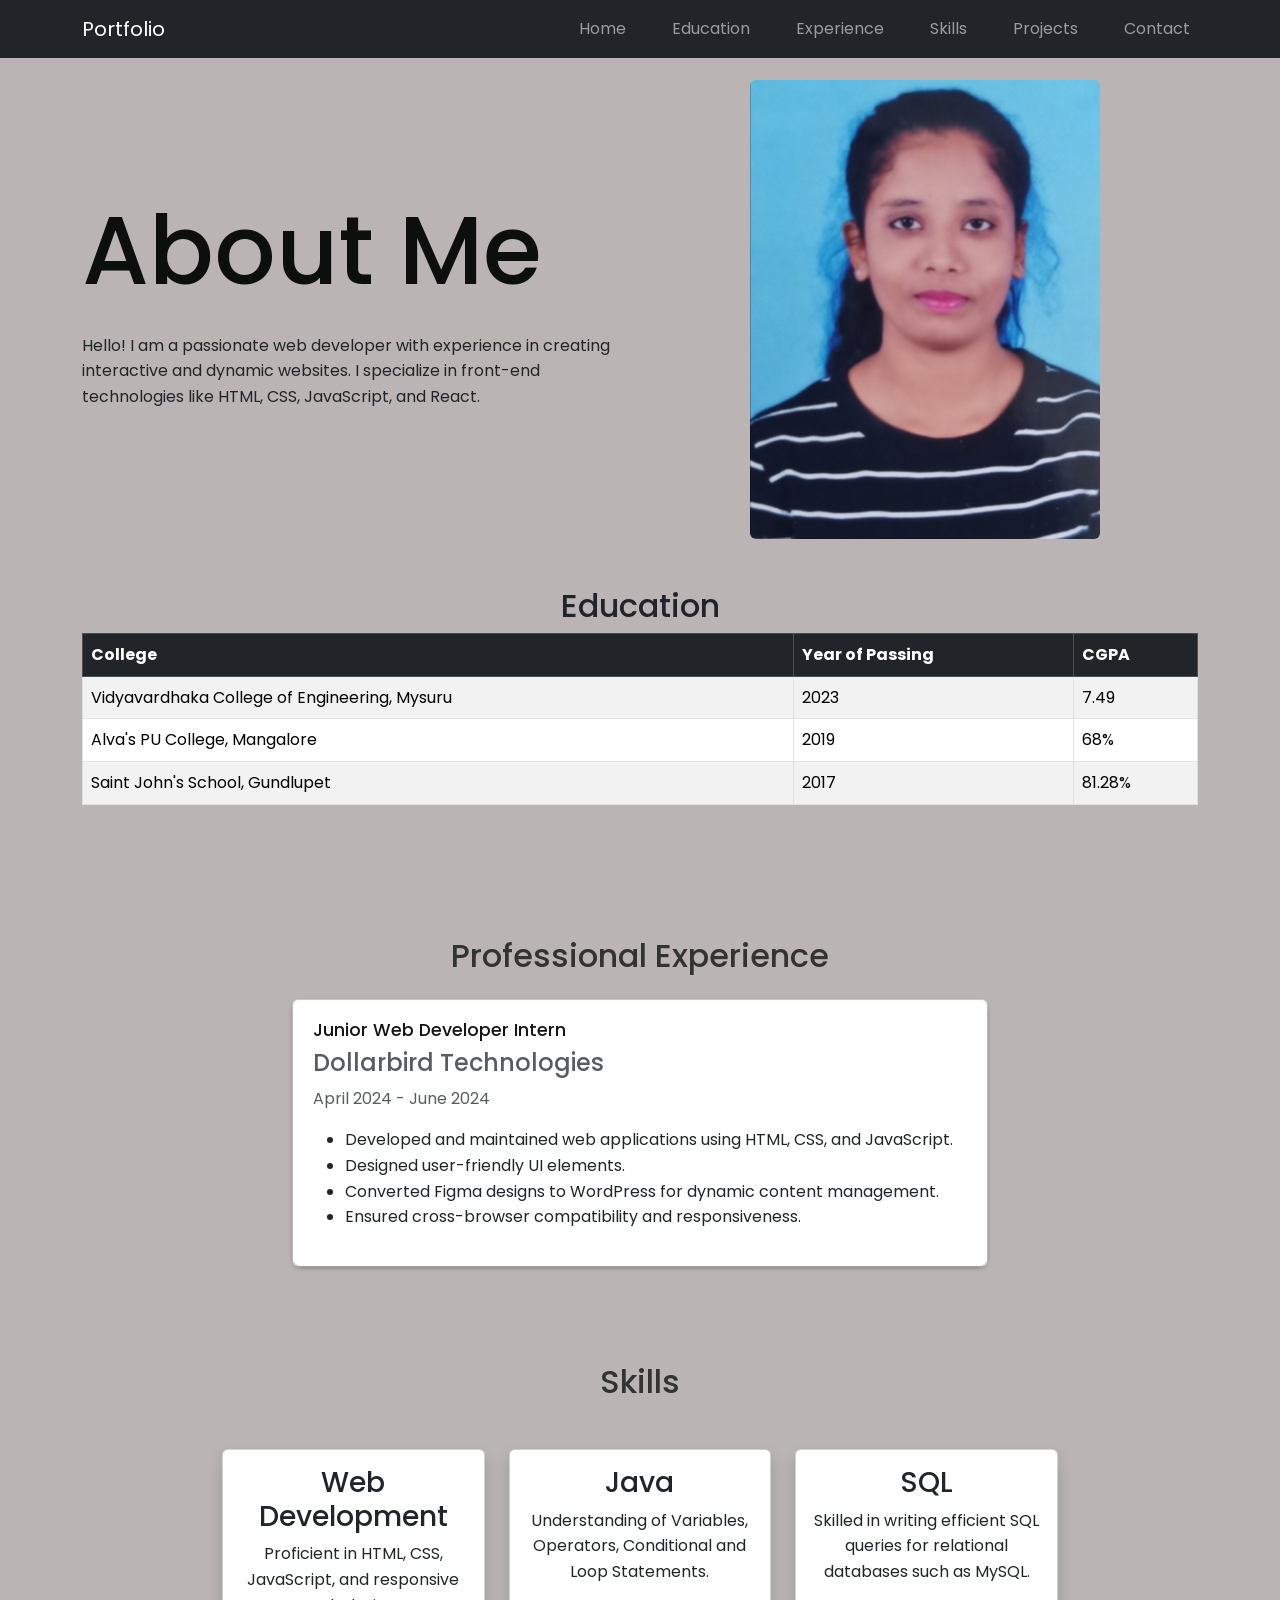
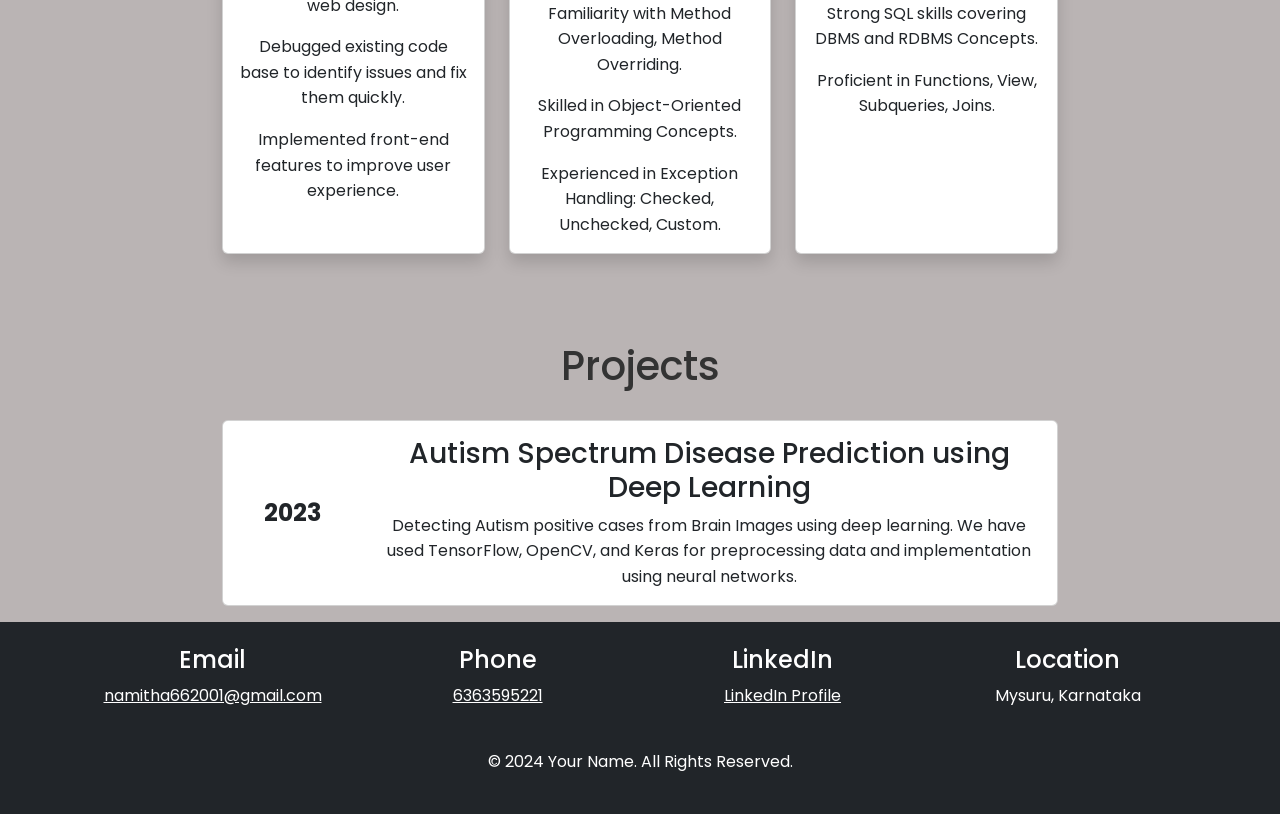
<file: portfolio(using html_css_bootstrap)/index.html>
<!DOCTYPE html>
<html lang="en">
<head>
  <meta charset="UTF-8">
  <meta name="viewport" content="width=device-width, initial-scale=1.0">
  <title>Personal Portfolio Website</title>
  <link href="https://cdn.jsdelivr.net/npm/bootstrap@5.3.0-alpha3/dist/css/bootstrap.min.css" rel="stylesheet">
  <link rel="stylesheet" href="assets/css/index.css">
</head>
<body>
  <!-- Navbar -->
  <nav class="navbar navbar-expand-lg navbar-dark bg-dark fixed-top">
    <div class="container">
      <a class="navbar-brand" href="#">Portfolio</a>
      <button class="navbar-toggler" type="button" data-bs-toggle="collapse" data-bs-target="#navbarNav">
        <span class="navbar-toggler-icon"></span>
      </button>
      <div class="collapse navbar-collapse" id="navbarNav">
        <ul class="navbar-nav ms-auto">
          <li class="nav-item"><a class="nav-link" href="#">Home</a></li>
          <li class="nav-item"><a class="nav-link" href="#education">Education</a></li>
          <li class="nav-item"><a class="nav-link" href="#experience-section">Experience</a></li>
          <li class="nav-item"><a class="nav-link" href="#skills-section">Skills</a></li>
          <li class="nav-item"><a class="nav-link" href="#projects-section">Projects</a></li>
          <li class="nav-item"><a class="nav-link" href="#footer-section">Contact</a></li>
        </ul>
      </div>
    </div>
  </nav>

<!-- about section -->

  <section class="about-section">
    <div class="container">
        <div class="row align-items-center">
          
            <div class="col-md-6 col-sm-12">
                <div class="content">
                    <h2 class="mb-4">About Me</h2>
                    <p>
                        Hello! I am a passionate web developer with experience in creating interactive and dynamic websites. I specialize in front-end technologies like HTML, CSS, JavaScript, and React.
                    </p>
                </div>
            </div>
            
            <div class="col-md-6 text-center">
                <div class="image">
                    <img src="assets/images/WhatsApp Image 2024-11-17 at 7.28.08 PM.jpeg" alt="Profile Image" class="img-fluid rounded">
                </div>
            </div>
        </div>
    </div>
</section>




  <!-- Education Section -->
  <section id="education" class="py-5">
    <div class="container">
      <h2 class="text-center">Education</h2>
      <div class="table-responsive">
        <table class="table table-striped table-bordered">
          <thead class="table-dark">
            <tr>
              <th>College</th>
              <th>Year of Passing</th>
              <th>CGPA</th>
            </tr>
          </thead>
          <tbody>
            <tr>
              <td>Vidyavardhaka College of Engineering, Mysuru</td>
              <td>2023</td>
              <td>7.49</td>
            </tr>
            <tr>
              <td>Alva's PU College, Mangalore</td>
              <td>2019</td>
              <td>68%</td>
            </tr>
            <tr>
              <td>Saint John's School, Gundlupet</td>
              <td>2017</td>
              <td>81.28%</td>
            </tr>
          </tbody>
        </table>
      </div>
    </div>
  </section>

  <!-- Experience Section -->
  <section id="experience-section" class="py-5 resume">
    <div class="container">
      <h2 class="text-center">Professional Experience</h2>
      <div class="card mt-4">
        <div class="card-body experience">
          <h3 class="card-title company">Junior Web Developer Intern</h3>
          <h4 class="text-muted">Dollarbird Technologies</h4>
          <p class="text-muted">April 2024 - June 2024</p>
          <ul>
            <li>Developed and maintained web applications using HTML, CSS, and JavaScript.</li>
            <li>Designed user-friendly UI elements.</li>
            <li>Converted Figma designs to WordPress for dynamic content management.</li>
            <li>Ensured cross-browser compatibility and responsiveness.</li>
          </ul>
        </div>
      </div>
    </div>
  </section> 

 

  <!-- Skills Section -->
  <section id="skills-section" class="py-5 skills">
    <div class="container">
      <h2 class="text-center mb-5">Skills</h2>
      <div class="row">
       <div class="col-md-4 mb-4">
          <div class="card h-100 shadow">
            <div class="card-body text-center">
              <h3 class="card-title">Web Development</h3>
              <p class="card-text">Proficient in HTML, CSS, JavaScript, and responsive web design.</p>
              <p class="card-text">Debugged existing code base to identify issues and fix them quickly.</p>
              <p class="card-text">Implemented front-end features to improve user experience.</p>
            </div>
          </div>
        </div>
        <div class="col-md-4 mb-4">
          <div class="card h-100 shadow">
            <div class="card-body text-center">
              <h3 class="card-title">Java</h3>
              <p class="card-text">Understanding of Variables, Operators, Conditional and Loop Statements.</p>
              <p class="card-text">Familiarity with Method Overloading, Method Overriding.</p>
              <p class="card-text">Skilled in Object-Oriented Programming Concepts.</p>
              <p class="card-text">Experienced in Exception Handling: Checked, Unchecked, Custom.</p>
            </div>
          </div>
        </div>
  
          <div class="col-md-4 mb-4">
          <div class="card h-100 shadow">
            <div class="card-body text-center">
              <h3 class="card-title">SQL</h3>
              <p class="card-text">Skilled in writing efficient SQL queries for relational databases such as MySQL.</p>
              <p class="card-text">Strong SQL skills covering DBMS and RDBMS Concepts.</p>
              <p class="card-text">Proficient in Functions, View, Subqueries, Joins.</p>
            </div>
          </div>
        </div>
      </div>
    </div>
  </section>
  

  <!-- Projects Section -->
  <section id="projects-section" class="py-3 projects">
    <div class="container">
        <h2 class="text-center">Projects</h2>
        <div class="card mt-4">
            <div class="row g-0 align-items-center">
              <div class="col-md-2 text-center">
                    <div class="fs-4 fw-bold">2023</div>
                </div>
                <div class="col-md-10">
                    <div class="card-body d-flex flex-column justify-content-center">
                        <h3 class="card-title">Autism Spectrum Disease Prediction using Deep Learning</h3>
                        <p class="card-text">
                            Detecting Autism positive cases from Brain Images using deep learning. We have used TensorFlow, OpenCV, and Keras for preprocessing data and implementation using neural networks.
                        </p>
                    </div>
                </div>
            </div>
        </div>
    </div>
</section>

  

  <!-- Footer Section -->
  <footer id="footer-section" class="bg-dark text-white py-4">
    <div class="container text-center">
      <div class="row">
        <div class="col-md-3">
          <h4>Email</h4>
          <p><a href="mailto:namitha662001@gmail.com" class="text-white">namitha662001@gmail.com</a></p>
        </div>
        <div class="col-md-3">
          <h4>Phone</h4>
          <p><a href="#" class="text-white">6363595221</a></p>
        </div>
        <div class="col-md-3">
          <h4>LinkedIn</h4>
          <p><a href="https://www.linkedin.com/in/namitha-m-a11aaa224/" target="_blank" class="text-white">LinkedIn Profile</a></p>
        </div>
        <div class="col-md-3">
          <h4>Location</h4>
          <p>Mysuru, Karnataka</p>
        </div>
      </div>
      <div class="mt-4">
      <p>&copy; 2024 Your Name. All Rights Reserved.</p>
      </div>
    </div>
  </footer>

  <script src="https://cdn.jsdelivr.net/npm/bootstrap@5.3.0-alpha3/dist/js/bootstrap.bundle.min.js"></script>
</body>
</html>
</file>
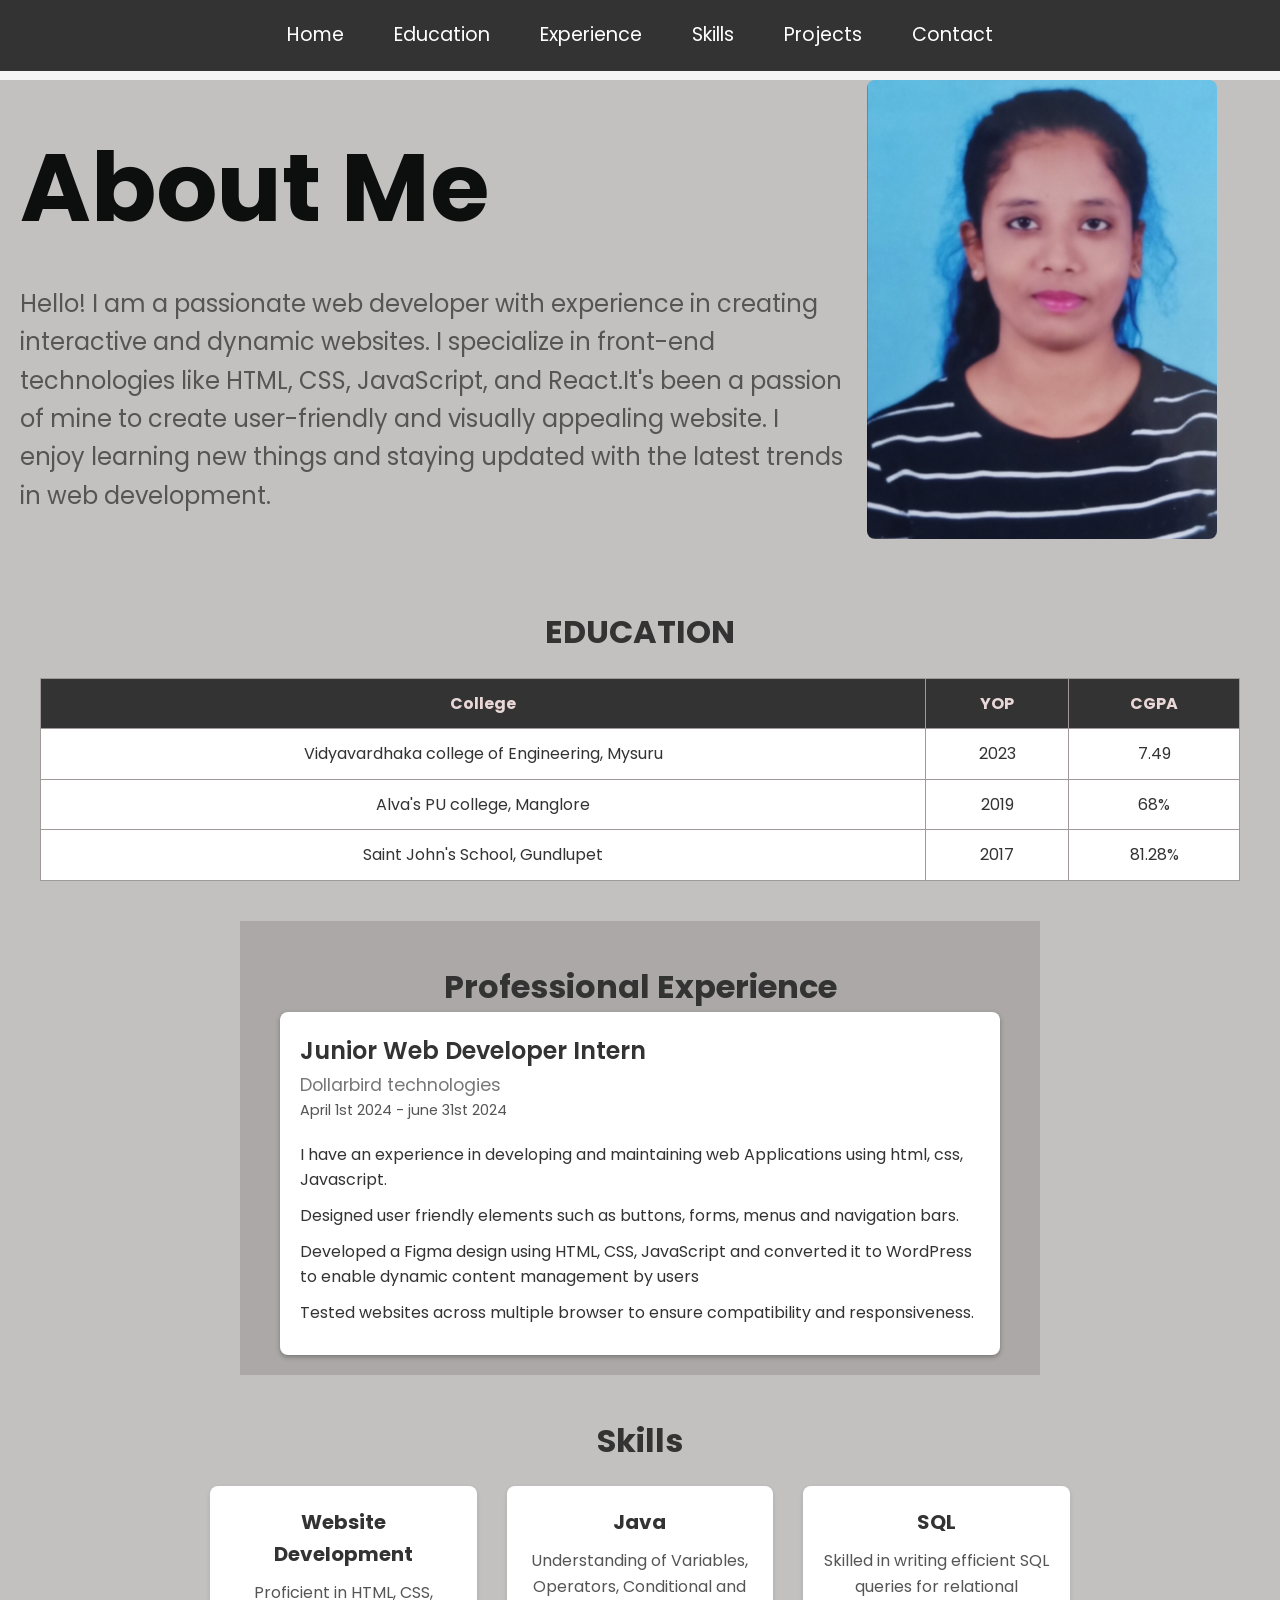
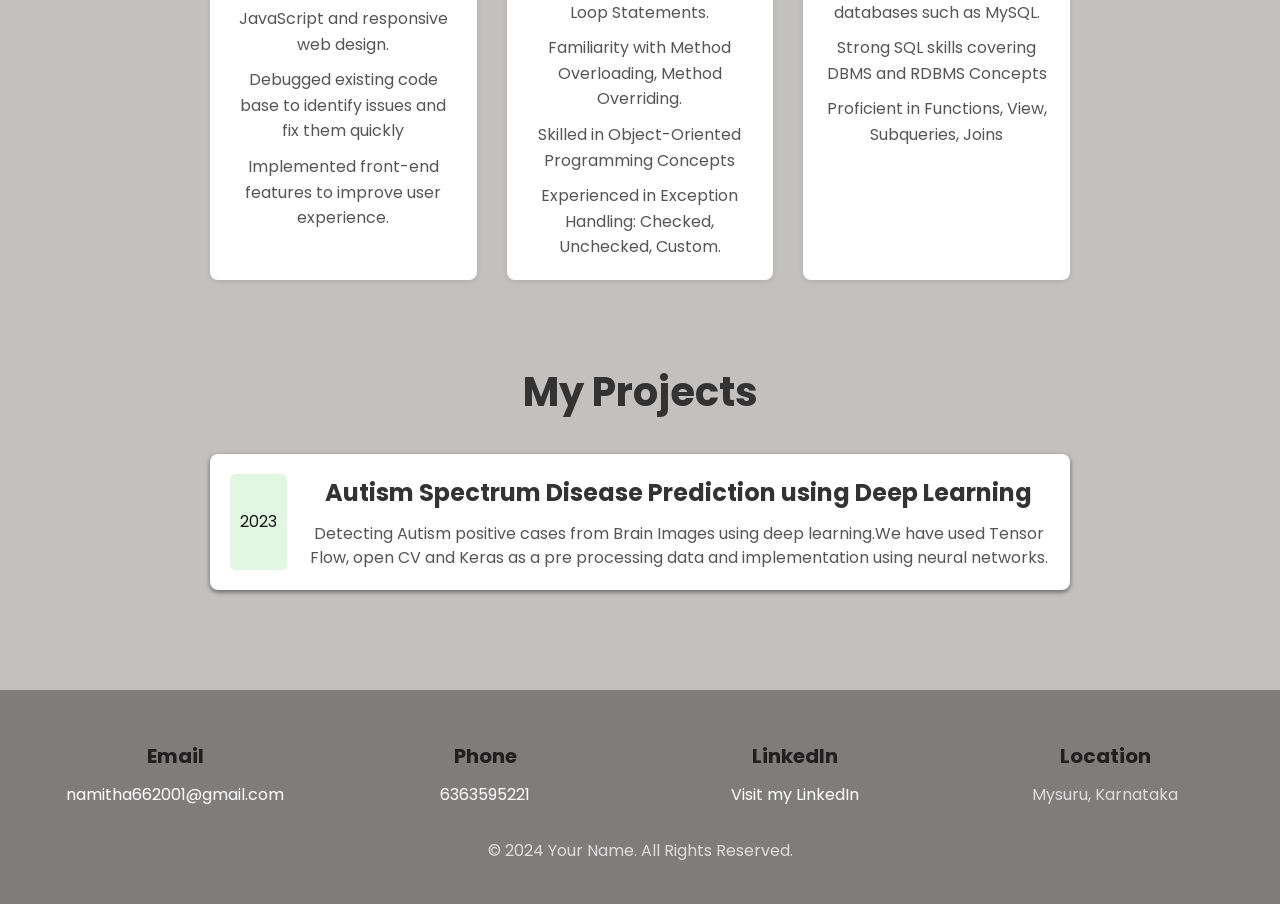
<file: port1(using plain html_css)/port/index.html>
<!DOCTYPE html>
<html lang="en">
  <head>
    <meta charset="UTF-8" />
    <title>Personal Portfolio Website</title>
    <link rel="stylesheet" href="./assets/css/style.css" />
  </head>
  <body>
    <!-- Navigation Bar -->
 
<nav>
  <ul>
    <li><a href="#">Home</a></li>
    <li><a href="#education">Education</a></li>
    <li><a href="#experience-section">Experience</a></li>
    <li><a href="#skil-section">Skills</a></li>
    <li><a href="#project-section">Projects</a></li>
    <li><a href="#footer-section">Contact</a></li>
  </ul>
</nav> 




  
  <section class="about-section">
    <div class="content">
      <h2>About Me</h2>
      <p>
        Hello! I am a passionate web developer with experience in creating interactive and dynamic websites. I specialize in front-end technologies like HTML, CSS, JavaScript, and React.It's been a passion of mine to create user-friendly and visually appealing website. I enjoy learning new things and staying updated with the latest trends in web development.
      </p>
    </div>
    <div class="image">
      <img src="./assets/images/WhatsApp Image 2024-11-17 at 7.28.08 PM.jpeg" alt="Image" />
    </div>
  </section>
     

    
    <section id="education" class="table-container">

      <div >
        <h2>EDUCATION</h2>
        <table class="responsive-table">
          <thead>
            <tr>
              <th>College</th>
              <th>YOP</th>
              <th>CGPA</th>
            </tr>
          </thead>
          <tbody>
            <tr>
              <td>Vidyavardhaka college of Engineering, Mysuru</td>
              <td>2023</td>
              <td>7.49</td>
            </tr>
            <tr>
              <td>Alva's PU college, Manglore</td>
              <td>2019</td>
              <td>68%</td>
            </tr>
            <tr>
              <td>Saint John's School, Gundlupet</td>
              <td>2017</td>
              <td>81.28%</td>
            </tr>
          </tbody>
        </table>
      </div>
      </section>

        <!-- experience -->
         <div class="bg-color">
        <section id="experience-section" class="resume">
          <h2>Professional Experience</h2>
      
          <div class="experience">
            <div class="job">
              <div class="job-header">
                <h3>Junior Web Developer Intern</h3>
                <p class="company">Dollarbird technologies</p>
                <p class="dates">April 1st 2024 - june 31st 2024</p>
              </div>
              <ul class="job-description">
                <li>I have an experience in developing and maintaining web Applications using html, css, Javascript.</li>
                <li>Designed user friendly elements such as buttons, forms, menus and navigation bars.</li>
                <li>Developed a Figma design using HTML, CSS, JavaScript and converted it to WordPress to enable dynamic content management by users</li>
                <li>Tested websites across multiple browser to ensure compatibility and responsiveness.</li>
              </ul>
            </div>
          </div>
      
        </section>

        <!-- skills -->
        <section id="skil-section" class="skills">
          <h2>Skills</h2>
          <div class="skills-container">
            <div class="skill">
              <h3>Website Development</h3>
              <p>Proficient in HTML, CSS, JavaScript and responsive web design.</p>
              <p>Debugged existing code base to identify issues and fix them quickly</p>
              <p>Implemented front-end features to improve user experience.</p>
            </div>
      
            <div class="skill">
              <h3>Java</h3>
              
              <p>Understanding of Variables, Operators, Conditional and Loop Statements.</p>
              <p>Familiarity with Method Overloading, Method Overriding.</p>
              <p>Skilled in Object-Oriented Programming Concepts</p>
              <p>Experienced in Exception Handling: Checked, Unchecked, Custom.</p>
              
            </div>
      
            <div class="skill">
              <h3>SQL</h3>
              <p>Skilled in writing efficient SQL queries for relational databases such as MySQL.</p>
              <p>Strong SQL skills covering DBMS and RDBMS Concepts</p>
              <p>Proficient in Functions, View, Subqueries, Joins</p>
            </div>
          </div>
        </section>

      <!-- project section -->
      <section id="project-section" class="projects">
        <h2>My Projects</h2>
    
        <div class="project">
          <div class="project-year">
            <span>2023</span>
          </div>
          <div class="project-details">
            <h3>Autism Spectrum Disease Prediction using Deep Learning</h3>
            <p>
              Detecting Autism positive cases from Brain Images using deep learning.We have used Tensor Flow, open CV and Keras as a pre processing data and implementation using neural networks.
            </p>
          </div>
        </div>
      </section>

       <!-- Footer Section -->
  <footer id="footer-section" class="footer">
    <div class="footer-content">
      <div class="footer-item">
        <h4>Email</h4>
        <p><a href="/">namitha662001@gmail.com</a></p>
      </div>
      <div class="footer-item">
        <h4>Phone</h4>
        <p><a href="/">6363595221</a></p>
      </div>
      <div class="footer-item">
        <h4>LinkedIn</h4>
        <p><a href="https://www.linkedin.com/in/namitha-m-a11aaa224/" target="_blank">Visit my LinkedIn</a></p>
      </div>
      <div class="footer-item">
        <h4>Location</h4>
        <p>Mysuru, Karnataka</p>
      </div>
    </div>
    <p class="footer-note">© 2024 Your Name. All Rights Reserved.</p>
  
  </footer>
</div>
  </body>
</html>
</file>
<file: portfolio(using html_css_bootstrap)/assets/css/index.css>
@import url("https://fonts.googleapis.com/css2?family=Poppins:wght@400;500;600;700&display=swap");


* {
  margin: 0;
  padding: 0;
  box-sizing: border-box;
  font-family: "Poppins", sans-serif;

}

body {
  background-color: #bab4b4;
  /* color: #333; */
  line-height: 1.6;
 margin-top: 80px; 
}



nav ul {

  gap: 30px; 
  margin: 0; 
  padding: 0;
}


nav ul li {
  padding: 0;
}


nav ul li a {
  color: #fff;
  text-decoration: none;
  font-size: 1.2rem;
  padding: 5px 10px;
  transition: color 0.3s ease;
}


nav ul li a:hover {
  color: #fd4766 !important;
} 





section {
  scroll-margin-top: 80px; 
}


/* Responsive Design for navbar */
@media (max-width: 768px) {
  
  nav ul {
    flex-direction: column;
    gap: 15px; 
  }

}


/* about section */


.content h2 {
  font-size: 6rem;
  /* margin-bottom: 20px; */
  color: #0d0e0e;
}

.image img {
  width: 100%;
  max-width: 350px; 
  height: auto; 
  border-radius: 8px;
}

@media (max-width: 768px) {
  .about-section {
    flex-direction: column; 
    text-align: center; 
  }

  .image img {
    max-width: 80%; 
    margin-top: 20px; 
  }

  .content h2 {
    font-size: 2rem; 
  }

  .content p {
    font-size: 1rem; 
  }
}



/* experience */



.resume h2 {
  font-size: 2rem;
  color: #333;
  margin-top: 20px;
  text-align: center;
}

/* Resume Container */
.resume {
  max-width: 800px;
  margin: 0 auto;
  padding: 20px 40px;
  
}

/* Job Section */
.experience {

  border-radius: 8px;
  box-shadow: 0 2px 5px rgba(0, 0, 0, 0.3);
  padding: 20px;
}


.company {
  font-size: 1.1rem;
  color: #151515;
}



/* Responsive Design */
@media (max-width: 768px) {
  .job-header h3 {
    font-size: 1.2rem; 
  }

  .company {
    font-size: 1rem;
  }

  
}

@media (max-width: 480px) {
  .resume {
    padding: 10px;
  }
  .company {
    font-size: 0.9rem;
  }

  
}

/* Skills Section */
.skills {
  max-width: 900px;
  margin: 0 auto;
  text-align: center;
  padding: 40px 20px;
}

.skills h2 {
  font-size: 2rem;
  color: #333;
  margin-bottom: 20px;
}

/* project */

.projects {
  max-width: 900px;
  margin: 0 auto;
  padding: 40px 20px;
  text-align: center;
}

.projects h2 {
  font-size: 2.5rem;
  color: #333;
  margin-bottom: 30px;
}


/* Responsive Design */
@media (max-width: 768px) {
  .project {
    flex-direction: column; /*year and details on medium screens */
    align-items: center;
  }
}
</file>
<file: port1(using plain html_css)/port/assets/css/style.css>
@import url("https://fonts.googleapis.com/css2?family=Poppins:wght@400;500;600;700&display=swap");


* {
  margin: 0;
  padding: 0;
  box-sizing: border-box;
  font-family: "Poppins", sans-serif;
}

body {
  background-color: #f4f4f4;
  color: #333;
  line-height: 1.6;
  /* padding: 20px; */
  margin-top: 80px; 
}





/* navigation */
nav {
  position: fixed; 
  top: 0;
  left: 0;
  width: 100%; 
  background-color: #333;
  padding: 20px 0;
  z-index: 1000; 
}


nav ul {
 
  display: flex;
  justify-content: center; 
  gap: 30px; 
  margin: 0; 
  padding: 0;
}


nav ul li {
  padding: 0;
}


nav ul li a {
  color: #fff;
  text-decoration: none;
  font-size: 1.2rem;
  padding: 5px 10px;

  transition: color 0.3s ease;
}


nav ul li a:hover {
  color: #fd4766;
} 





section {
  scroll-margin-top: 80px; 
}


/* about Section */
.about-section {
  display: flex;
 background-color: #c3c0c0;
  align-items: center;

}

.content {
  flex: 2;
  padding: 20px;
 
}

.content h2 {
  font-size: 6rem;
  /* background-color: #555; */
  margin-bottom: 20px;
  color: #0d0e0e;
}

.content p {
  font-size: 1.5rem;
  color: #555;
  line-height: 1.6;
}

.image {
  flex: 1;
}

.image img {
  width: 100%;
  max-width: 350px;
  height: auto;
  border-radius: 8px;
}

/* Responsive Design for navbar */
@media (max-width: 768px) {
  /* Navigation Bar for Smaller Screens */
  nav ul {
    flex-direction: column;
    gap: 15px; 
  }

  .about-section {
    flex-direction: column; 
    text-align: center; 
  }

  .image img {
    max-width: 90%;
    margin-top: 20px; /* Space between image and text */
  }
}

@media (max-width: 480px) {
  .content h2 {
    font-size: 1.5rem; 
  }

  .content p {
    font-size: 0.9rem; 
  }

  .image img {
    max-width: 100%;
  }
}

.bg-color{
  background-color: #c3c0c0;
}

/* table  */

.table-container {
  max-width: 100%;
 margin: 0 auto;
  padding: 20px 40px;
  background-color: #c3c0c0;
}

.table-container h2{
  
    font-size: 2rem;
    color: #333;
    margin-top: 40px;
    text-align: center;
  }


.responsive-table {
  width: 100%;
  border-collapse: collapse;
  margin: 20px 0;
  background-color:#c3c0c0;
}

.responsive-table th,
.responsive-table td {
  border: 1px solid #9f9999;
  text-align: center;
  padding: 12px;
  background-color: #fff;
}

.responsive-table th {
  background-color:#333;
  color: rgb(234, 215, 215);
}




/* Responsiveness */
@media (max-width: 768px) {
  .responsive-table, .responsive-table thead, .responsive-table tbody, .responsive-table th, .responsive-table td, .responsive-table tr {
    display: block;
    width: 100%;
  }

  .responsive-table thead {
    display: none; /* Hides the header on smaller screens */
  }

  .responsive-table tr {
    margin-bottom: 10px;
  }

  .responsive-table td {
    display: flex;
    justify-content: space-between;
    text-align: left;
    padding-left: 10px;
    padding-right: 10px;
    position: relative;
  }

  .responsive-table td::before {
    content: attr(data-label);
    font-weight: bold;
    position: absolute;
    left: 0;
    top: 0;
    width: 50%;
    padding-right: 10px;
  }
}


/* experience */



.resume h2 {
  font-size: 2rem;
  color: #333;
  margin-top: 20px;
  text-align: center;
}

/* Resume Container */
.resume {
  max-width: 800px;
  margin: 0 auto;
  padding: 20px 40px;
  background-color: #aca8a8;
}

/* Job Section */
.experience {
  background-color: white;
  border-radius: 8px;
  box-shadow: 0 2px 5px rgba(0, 0, 0, 0.3);
  padding: 20px;
}


.job-header {
  margin-bottom: 20px;
}

.job-header h3 {
  font-size: 1.5rem;
  font-weight: 600;
  color: #333;
}

.company {
  font-size: 1.1rem;
  color: #777;
}

.dates {
  font-size: 0.9rem;
  color: #555;
}

/* Job Description List */
.job-description {
  list-style-type: none;
  padding-left: 0;
}

.job-description li {
  font-size: 1rem;
  margin-bottom: 10px;
  color: #333;
}

/* Responsive Design */
@media (max-width: 768px) {
  .job-header h3 {
    font-size: 1.2rem; 
  }

  .company {
    font-size: 1rem;
  }

  .dates {
    font-size: 0.85rem;
  }

  .job-description li {
    font-size: 0.95rem;
  }
}

@media (max-width: 480px) {
  .resume {
    padding: 10px;
  }

  .job-header h3 {
    font-size: 1rem; /*smaller title on very small screens */
  }

  .company {
    font-size: 0.9rem;
  }

  .dates {
    font-size: 0.75rem;
  }

  .job-description li {
    font-size: 0.9rem;
  }
}

/* Skills Section */
.skills {
  max-width: 900px;
  margin: 0 auto;
  text-align: center;
  padding: 40px 20px;
}

.skills h2 {
  font-size: 2rem;
  color: #333;
  margin-bottom: 20px;
}

/* Skills Container */
.skills-container {
  display: grid;
  grid-template-columns: 1fr 1fr 1fr;
  gap: 30px;
}


.skill {
  background-color: white;
  border-radius: 8px;
  padding: 20px;
  box-shadow: 0 2px 5px rgba(0, 0, 0, 0.1);
}

.skill h3 {
  font-size: 1.25rem;
  color: #333;
  margin-bottom: 10px;
}

.skill p {
  font-size: 1rem;
  color: #555;
  margin-top: 10px;
}

/* Responsive Design */
@media (max-width: 768px) {
  .skills-container {
    grid-template-columns: 1fr 1fr; /* Two columns for tablets */
  }
}

@media (max-width: 480px) {
  .skills-container {
    grid-template-columns: 1fr; /* One column for small screens */
  }

  .skill h3 {
    font-size: 1rem; /* smaller headings on small screens */
  }

  .skill p {
    font-size: 0.9rem;
  }
}


/* project */

.projects {
  max-width: 900px;
  margin: 0 auto;
  padding: 40px 20px;
  text-align: center;
}

.projects h2 {
  font-size: 2.5rem;
  color: #333;
  margin-bottom: 30px;
}

/* Individual Project */
.project {
  display: flex;
  flex-wrap: wrap;
  margin-bottom: 20px;
  background-color: #fff;
  border-radius: 8px;
  box-shadow: 0 2px 5px rgba(0, 0, 0, 0.5);
  padding: 20px;
}

.project-year {
  
  display: flex;
  background-color: #e2f7e2;
  color: #171616;
  padding: 10px;
  
  align-items: center;
  justify-content: center;
  border-radius: 5px;
}

.project-details {
  flex: 2;
  padding-left: 20px;
}

.project-details h3 {
  font-size: 1.5rem;
  color: #333;
  margin-bottom: 10px;
}

.project-details p {
  font-size: 1rem;
  color: #555;
  line-height: 1.5;
}

/* Responsive Design */
@media (max-width: 768px) {
  .project {
    flex-direction: column; /*year and details on medium screens */
    align-items: center;
  }
}




/* footer */

.footer {
  background-color: #7f7c7c;
  color: #fff;
  padding: 40px 20px;
  margin-top: 40px;
  text-align: center;
}

.footer-content {
  display: flex;
  justify-content: space-around;
  flex-wrap: wrap;
}

.footer-item {
  flex: 1;
  margin: 10px;
  min-width: 200px; /* Ensures the columns do not shrink too much */
}

.footer-item h4 {
  font-size: 1.25rem;
  margin-bottom: 10px;
  color: #221f20;
}

.footer-item p {
  font-size: 1rem;
  color: #ddd;
  line-height: 1.6;
}

.footer-item a {
  color: #fff;
  text-decoration: none;
}

.footer-item a:hover {
  text-decoration: underline;
}

/* Footer Note */
.footer-note {
  margin-top: 20px;
  font-size: 1rem;
  color: #ddd;
  text-align: center;
}

/* Responsive Design */
@media (max-width: 768px) {
  .footer-content {
    flex-direction: column;
    text-align: center; /* Center align text on smaller screens */
  }

  .footer-item {
    margin-bottom: 20px;
  }
}

@media (max-width: 480px) {
  .footer-note {
    font-size: 0.75rem; /* Smaller footer note for mobile screens */
  }
}
</file>
